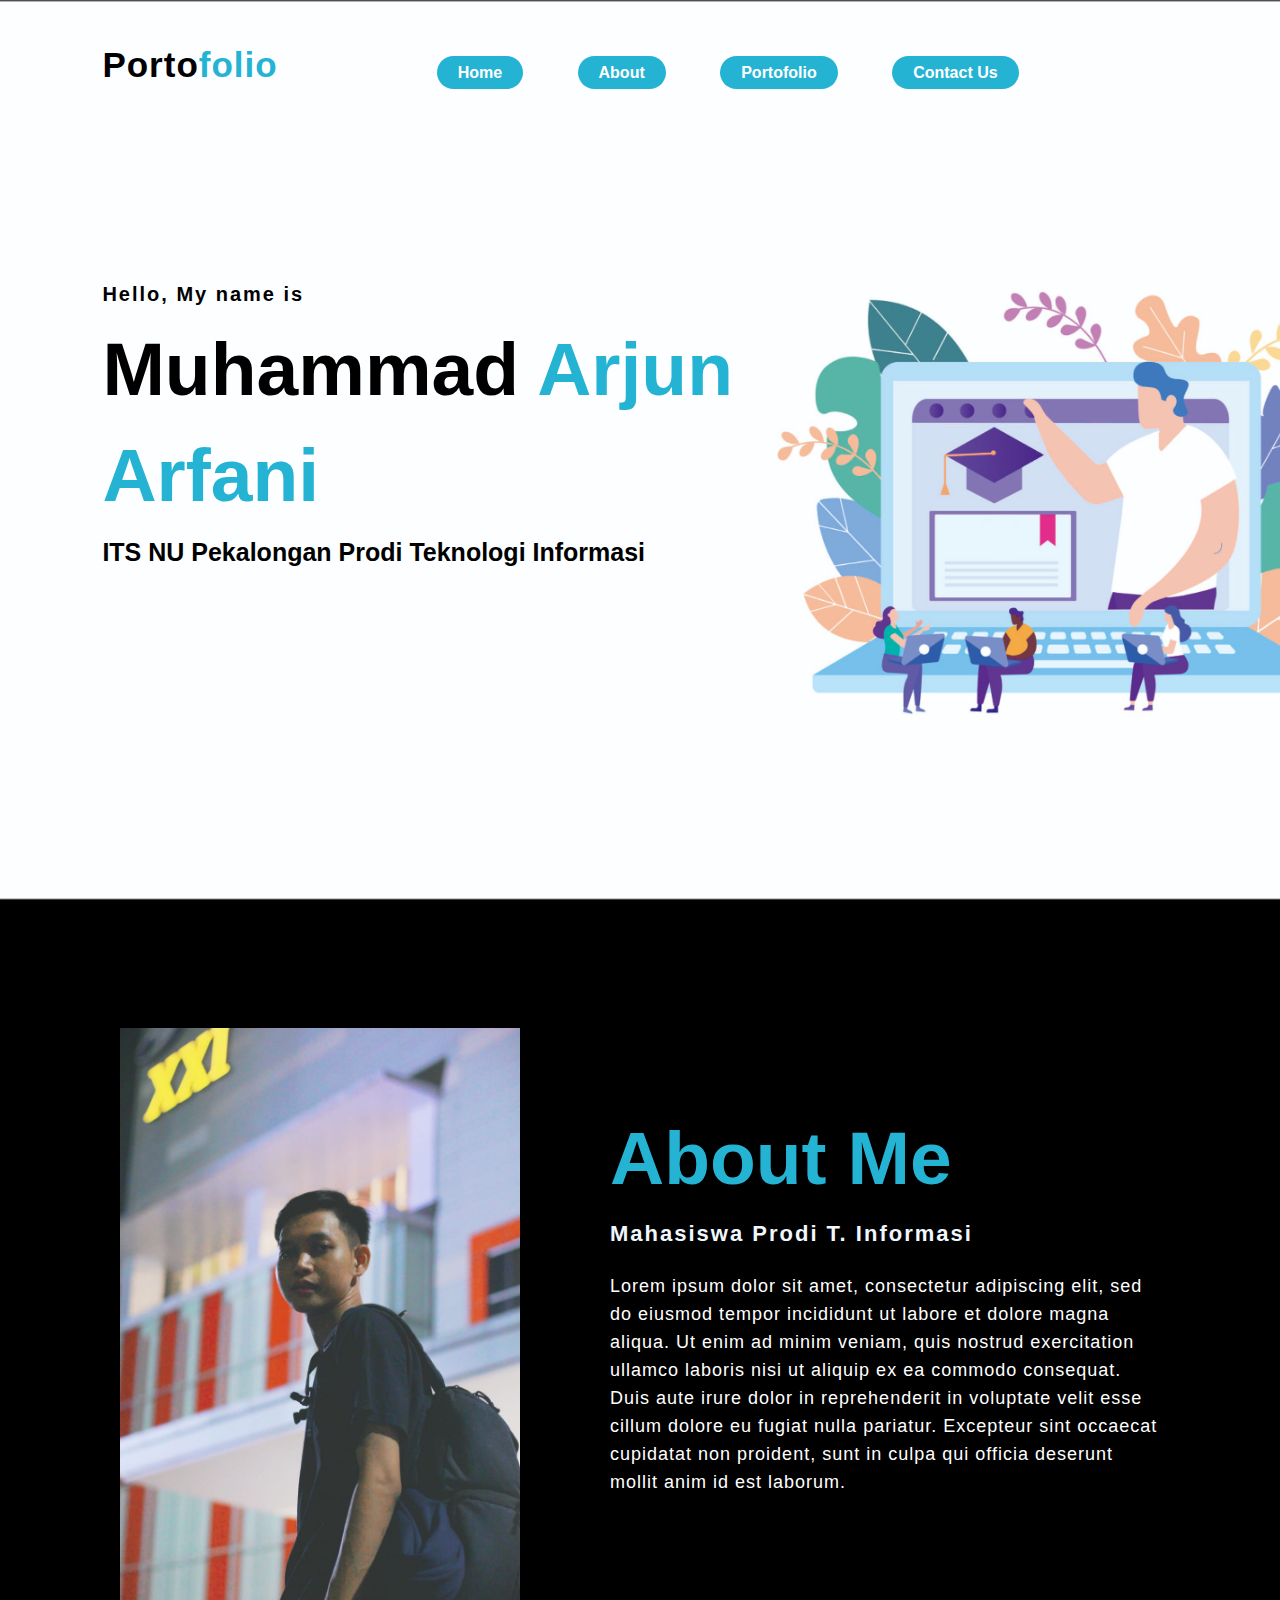
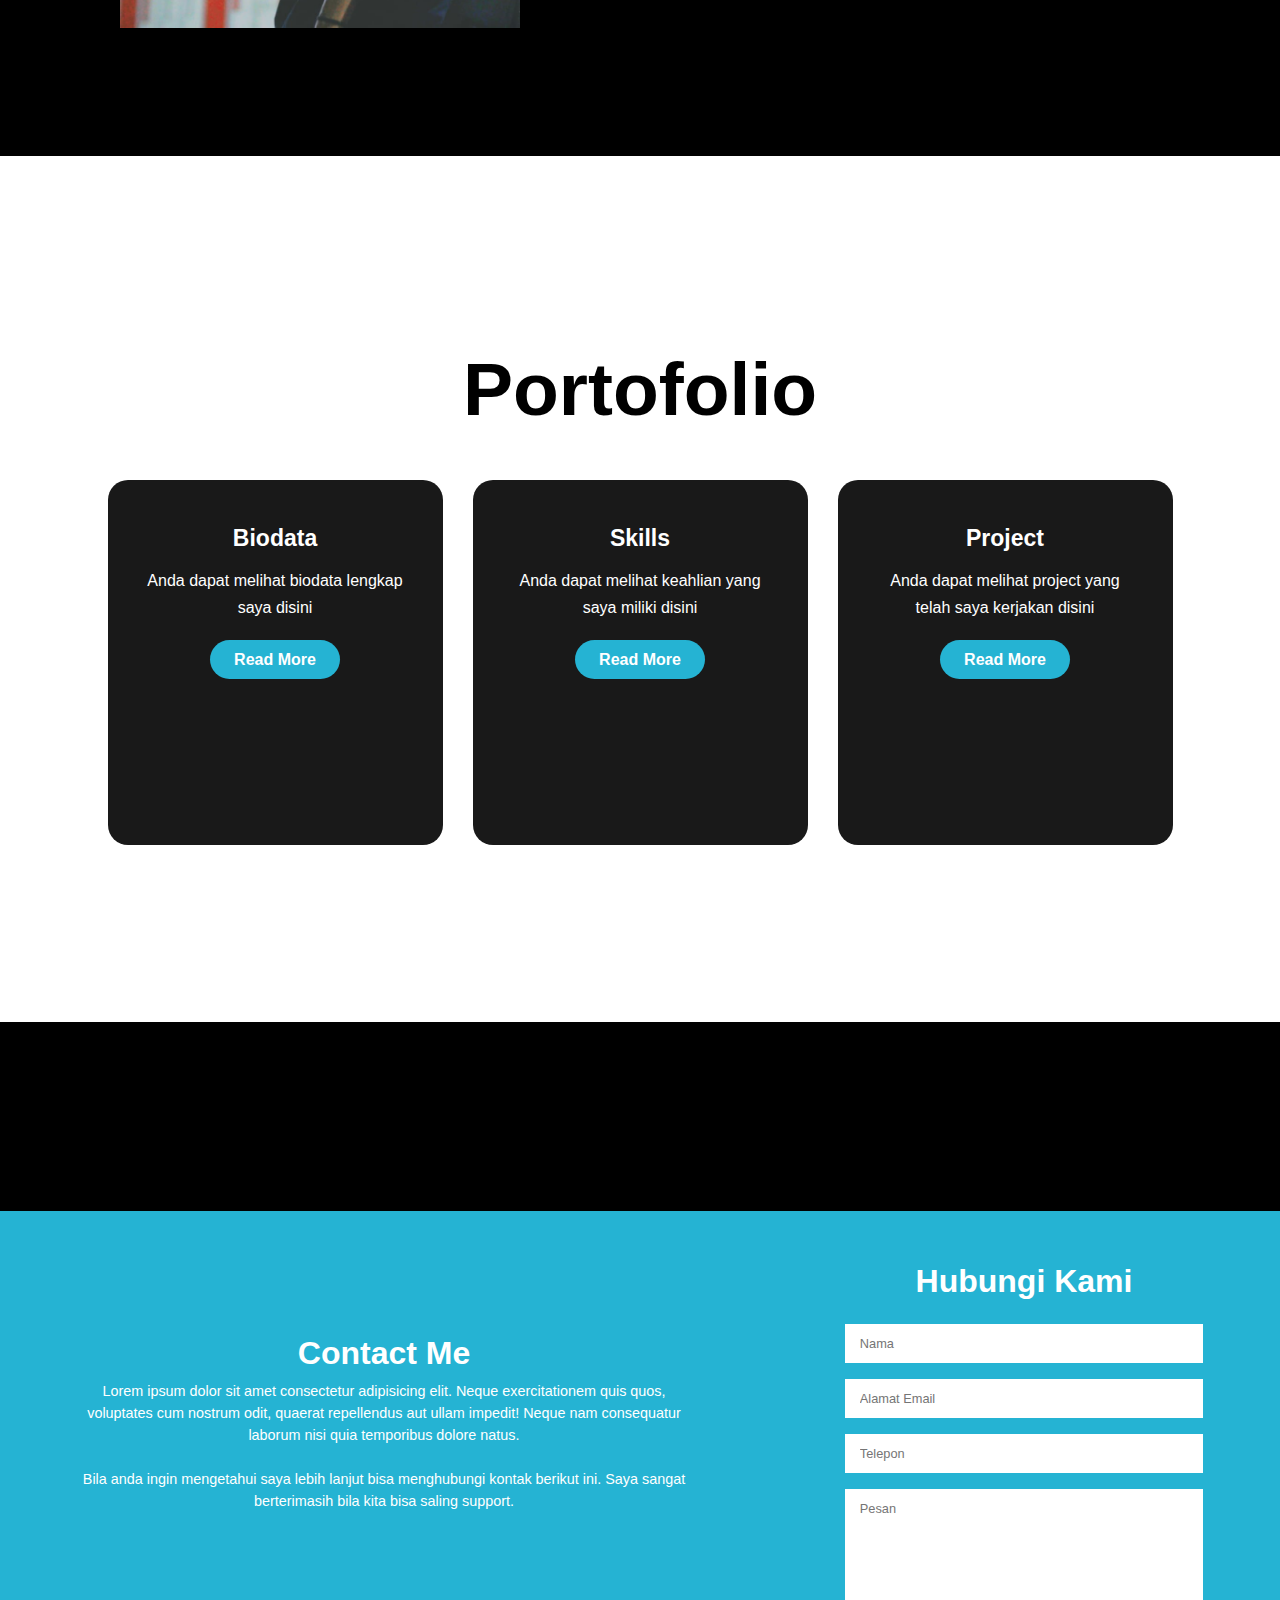
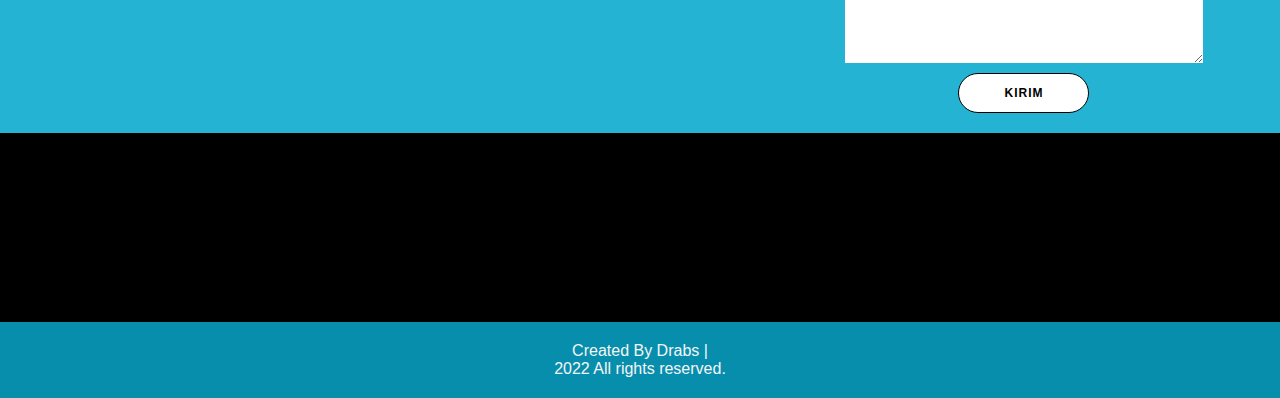
<file: index.html>
<!DOCTYPE html>
<html>
    <head>
        <title>Portofolio Arjun</title>
        <link rel="stylesheet" type="text/css" href="css UTS.css">

        <link rel="preconnect" href="https://fonts.gstatic.com">
        <meta http-equiv='cache-control' content='no-cache'> 
        <meta http-equiv='expires' content='0'> 
        <meta http-equiv='pragma' content='no-cache'>

        <link rel="stylesheet" href="https://cdnjs.cloudflare.com/ajax/libs/font-awesome/5.15.3/css/all.min.css" integrity="sha512-iBBXm8fW90+nuLcSKlbmrPcLa0OT92xO1BIsZ+ywDWZCvqsWgccV3gFoRBv0z+8dLJgyAHIhR35VZc2oM/gI1w==" crossorigin="anonymous" referrerpolicy="no-referrer" />

    </head>
<body>
    
    <div class="hero">
        <nav>
            <h2 class="logo">Porto<span>folio</span></h2>
            <ul>
                <li><a href="#home" class="menu-btn">Home</a></li>
                <li><a href="#about" class="menu-btn">About</a></li>
                <li><a href="#services" class="menu-btn">Portofolio</a></li>
                <li><a href="#contact" class="menu-btn">Contact Us</a></li>
            </ul>
            <div class="menu-btn">
                <i class="fas fa-bars"></i>
            </div>
        </nav>
    <div class="content">
        <h4>Hello, My name is</h4>
        <h1>Muhammad <span>Arjun</span></h1>
        <h1><span>Arfani</span></h1>
        <h3>ITS NU Pekalongan Prodi Teknologi Informasi</h3>
    </div>
    </div>

<section id="about" class="about">
    <div class="main">
        <img src="1.jpeg">
        <div class="about-text">
            <h2>About Me</h2>
            <h5>Mahasiswa Prodi T. Informasi</h5>
            <p>Lorem ipsum dolor sit amet, consectetur adipiscing elit, 
            sed do eiusmod tempor incididunt ut labore et dolore magna aliqua. 
            Ut enim ad minim veniam, quis nostrud exercitation ullamco laboris nisi ut aliquip ex ea commodo consequat.
            Duis aute irure dolor in reprehenderit in voluptate velit esse cillum dolore eu fugiat nulla pariatur. 
            Excepteur sint occaecat cupidatat non proident, sunt in culpa qui officia deserunt mollit anim id est laborum.</p>
        </div>
    </div>
</section>

<section id="services" class="services">
<div class="services">
    <div class="title">
        <h2>Portofolio</h2>
    </div>
    <div class="box">
        <div class="card">
            <i class="fas fa-bars"></i>
            <h5>Biodata</h5>
            <div class="pra">
                <p>Anda dapat melihat biodata lengkap saya disini</p>

            <p style="text-align: center;">
            <a class="button" href="biodata.html">Read More</a></p>
            </div>
        </div>
        <div class="card">
            <i class="fas fa-user"></i>
            <h5>Skills</h5>
            <div class="pra">
                <p>Anda dapat melihat keahlian yang saya miliki disini</p>
            <p style="text-align: center;">
            <a class="button" href="skil.html">Read More</a></p>
            </div>
        </div>  
<div class="card">
    <i class="fas fa-bell"></i>
    <h5>Project</h5>
    <div class="pra">
        <p>Anda dapat melihat project yang telah saya kerjakan disini</p>

    <p style="text-align: center;">
    <a class="button" href="project.html">Read More</a></p>
</section>



<section id="contact" class="container-1">
        <div class="container">
            <div class="card-container">
                <div class="left">
                    <div class="left-container">
                        <h2>Contact Me</h2>
                        <p>Lorem ipsum dolor sit amet consectetur adipisicing elit. Neque exercitationem quis quos, voluptates cum nostrum odit, quaerat repellendus aut 
                        ullam impedit! Neque nam consequatur laborum 
                        nisi quia temporibus dolore natus.</p>
                        <br>
                        <p></p>
                        <p>Bila anda ingin mengetahui saya lebih lanjut bisa menghubungi kontak berikut ini.
                        Saya sangat berterimasih bila kita bisa saling support.</p>
                        
                            </div>
                        </div>
                    </div>
    
                </div>
                <div class="right">
                    <div class="right-container">
                        <form action="">
                            <h2 class="lg-view">Hubungi Kami</h2>
                            
                            <input type="text" placeholder="Nama">
                            <input type="email" placeholder="Alamat Email">
                            <input type="phone" placeholder="Telepon">
                            <textarea rows="10" placeholder="Pesan"></textarea>
                            <button>Kirim</button>
                        </form>
                    </div>
                </div>
            </div>
        </div>
</section>

<footer>
    <p>Created By Drabs |<p class="far fa-copyright"></p>2022 All rights reserved.</p>
</footer>
</body>
</html>
</file>
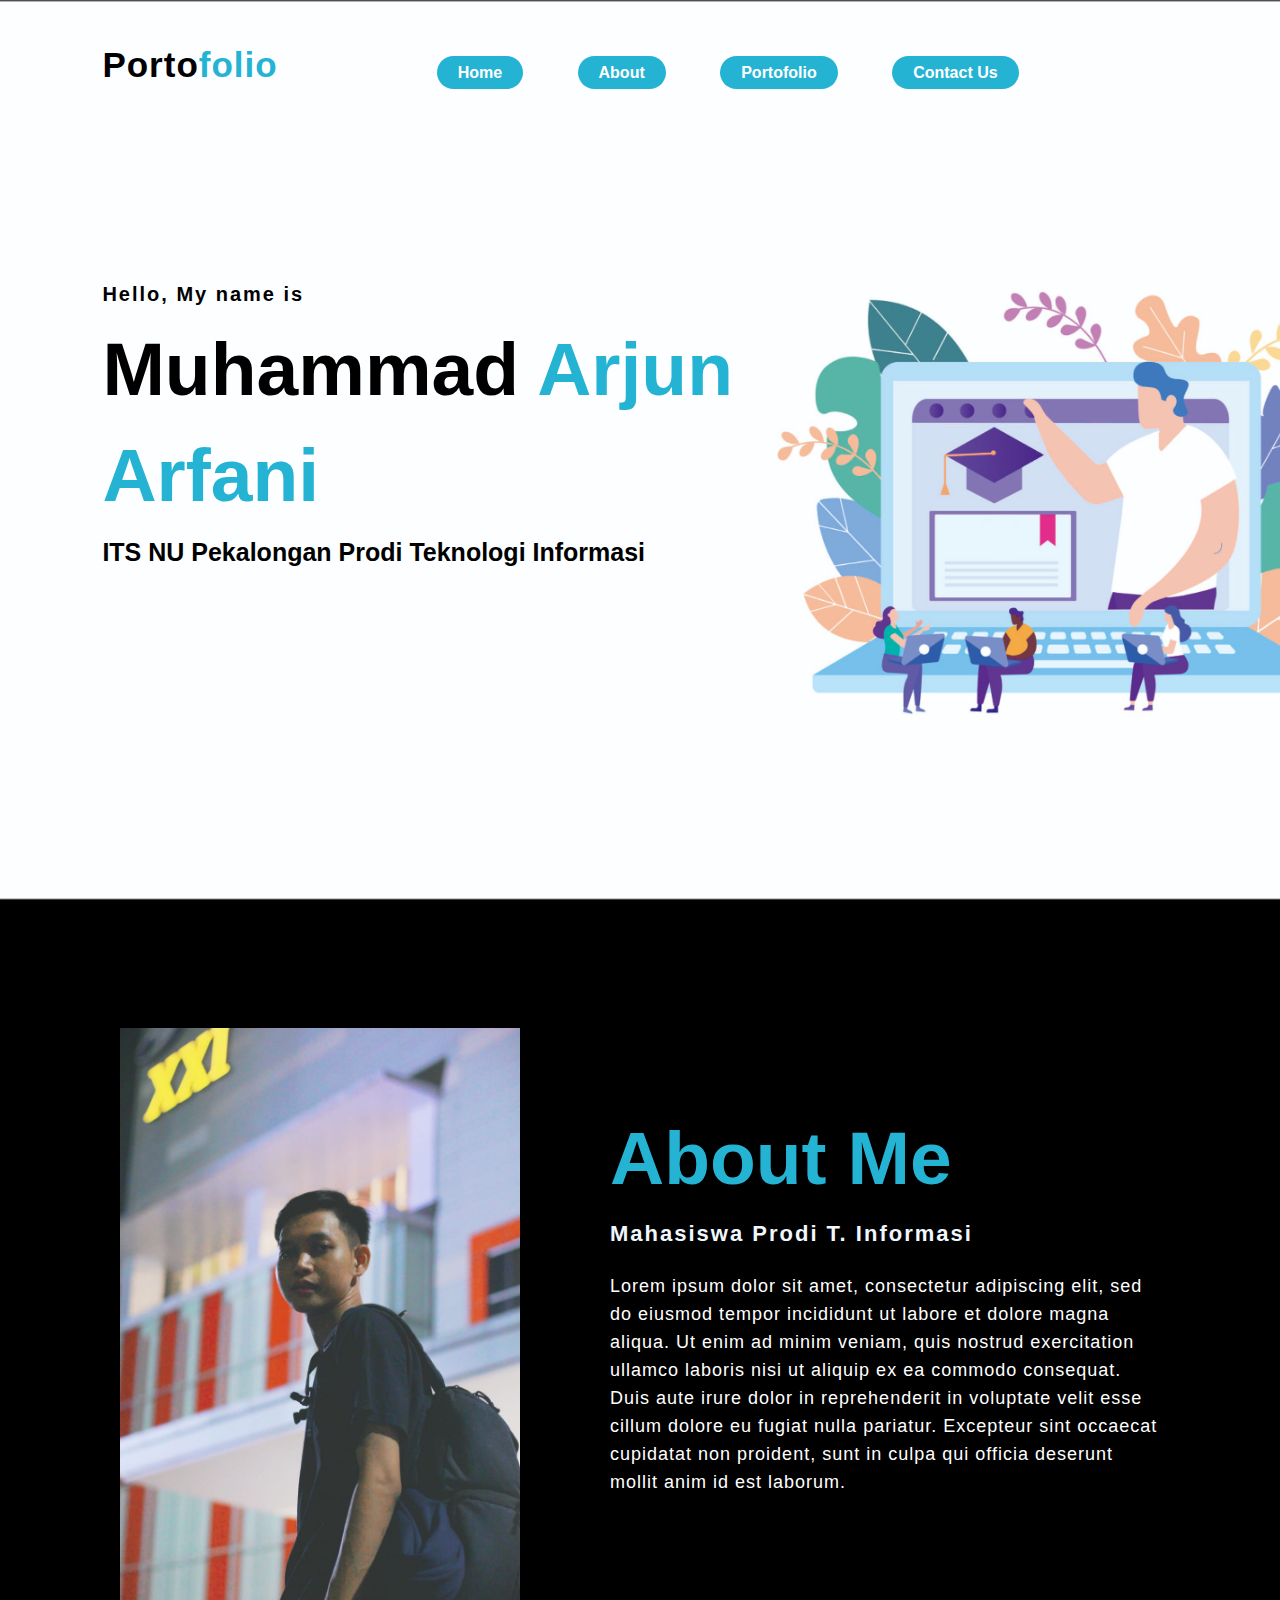
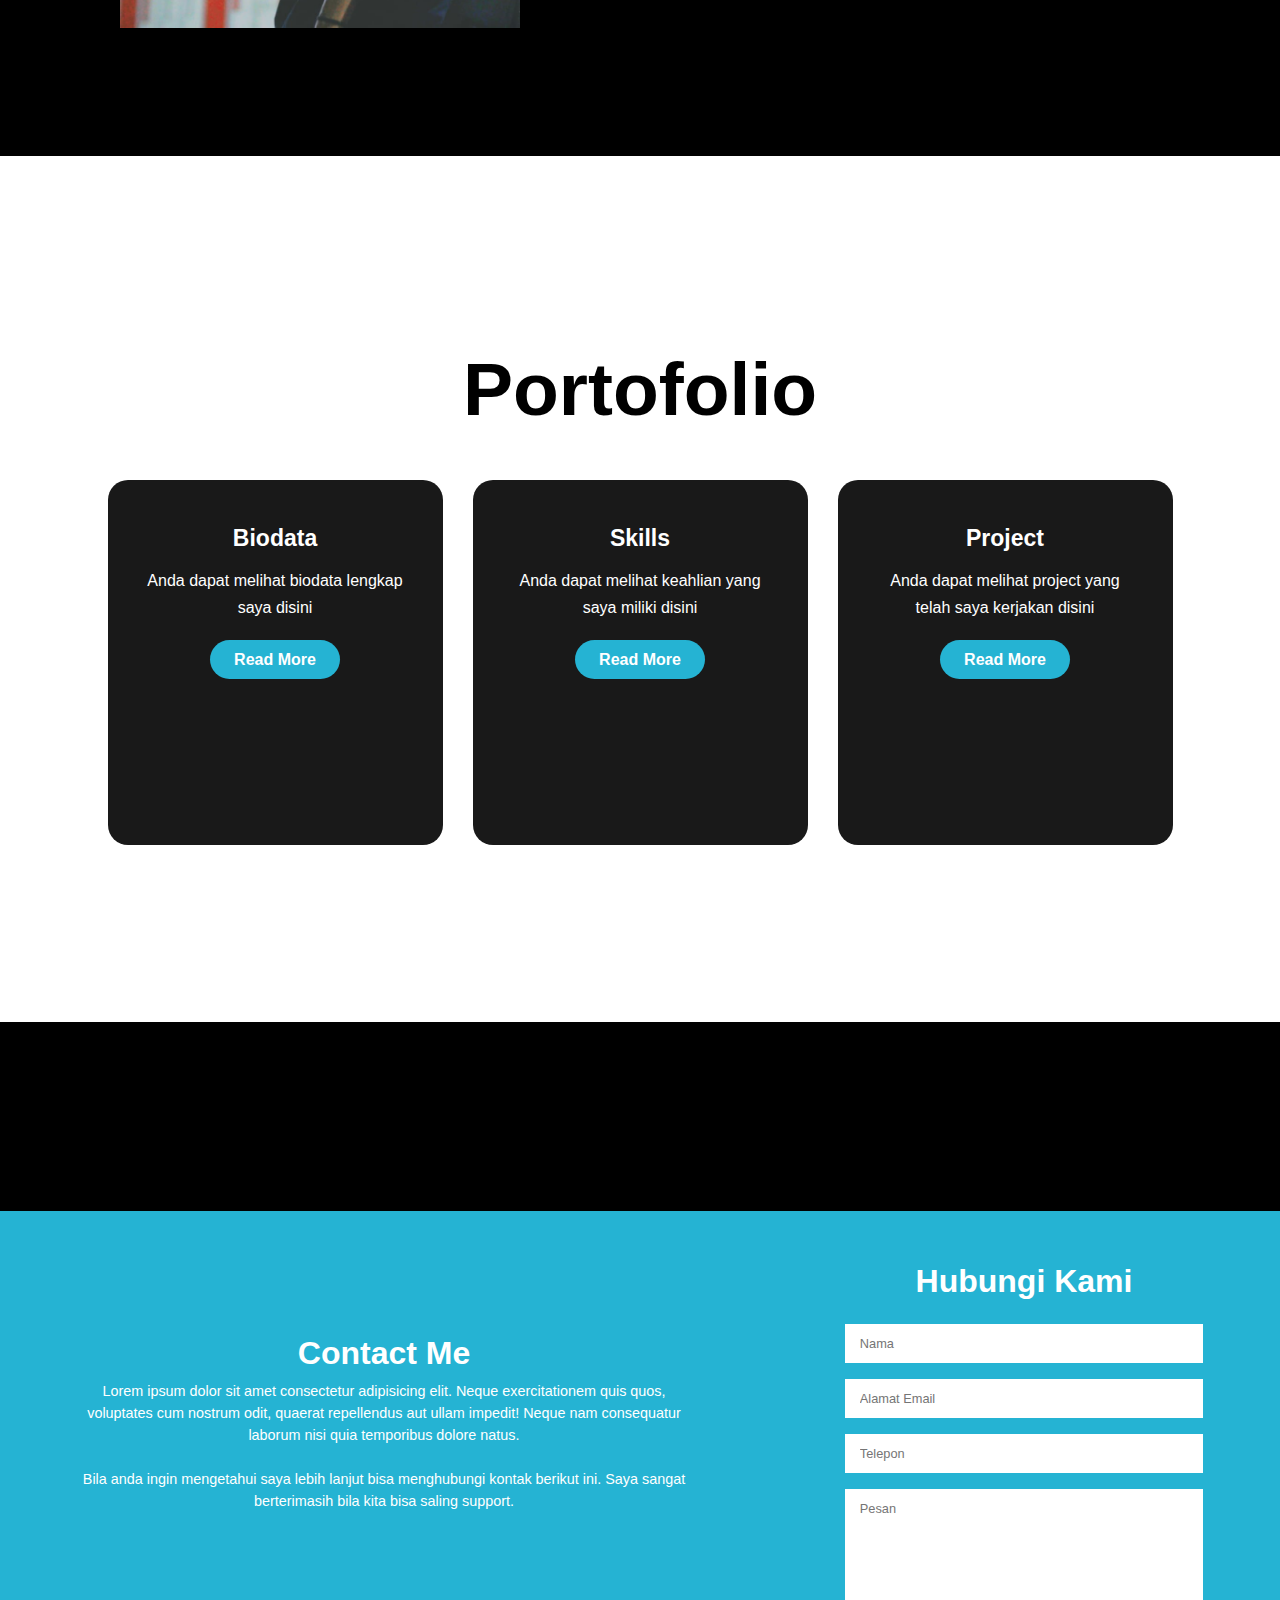
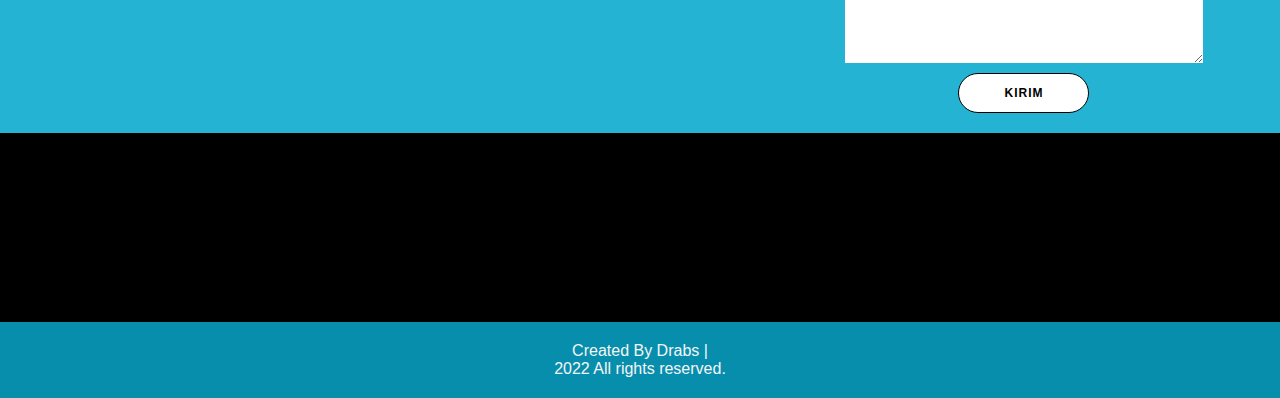
<file: index.html.html>
<!DOCTYPE html>
<html>
    <head>
        <title>Portofolio Arjun</title>
        <link rel="stylesheet" type="text/css" href="css UTS.css">

        <link rel="preconnect" href="https://fonts.gstatic.com">

        <link rel="stylesheet" href="https://cdnjs.cloudflare.com/ajax/libs/font-awesome/5.15.3/css/all.min.css" integrity="sha512-iBBXm8fW90+nuLcSKlbmrPcLa0OT92xO1BIsZ+ywDWZCvqsWgccV3gFoRBv0z+8dLJgyAHIhR35VZc2oM/gI1w==" crossorigin="anonymous" referrerpolicy="no-referrer" />

    </head>
<body>
    
    <div class="hero">
        <nav>
            <h2 class="logo">Porto<span>folio</span></h2>
            <ul>
                <li><a href="#home" class="menu-btn">Home</a></li>
                <li><a href="#about" class="menu-btn">About</a></li>
                <li><a href="#services" class="menu-btn">Portofolio</a></li>
                <li><a href="#contact" class="menu-btn">Contact Us</a></li>
            </ul>
            <div class="menu-btn">
                <i class="fas fa-bars"></i>
            </div>
        </nav>
    <div class="content">
        <h4>Hello, My name is</h4>
        <h1>Muhammad <span>Arjun</span></h1>
        <h1><span>Arfani</span></h1>
        <h3>ITS NU Pekalongan Prodi Teknologi Informasi</h3>
    </div>
    </div>

<section id="about" class="about">
    <div class="main">
        <img src="1.jpeg">
        <div class="about-text">
            <h2>About Me</h2>
            <h5>Mahasiswa Prodi T. Informasi</h5>
            <p>Lorem ipsum dolor sit amet, consectetur adipiscing elit, 
            sed do eiusmod tempor incididunt ut labore et dolore magna aliqua. 
            Ut enim ad minim veniam, quis nostrud exercitation ullamco laboris nisi ut aliquip ex ea commodo consequat.
            Duis aute irure dolor in reprehenderit in voluptate velit esse cillum dolore eu fugiat nulla pariatur. 
            Excepteur sint occaecat cupidatat non proident, sunt in culpa qui officia deserunt mollit anim id est laborum.</p>
        </div>
    </div>
</section>

<section id="services" class="services">
<div class="services">
    <div class="title">
        <h2>Portofolio</h2>
    </div>
    <div class="box">
        <div class="card">
            <i class="fas fa-bars"></i>
            <h5>Biodata</h5>
            <div class="pra">
                <p>Anda dapat melihat biodata lengkap saya disini</p>

            <p style="text-align: center;">
            <a class="button" href="biodata.html">Read More</a></p>
            </div>
        </div>
        <div class="card">
            <i class="fas fa-user"></i>
            <h5>Skills</h5>
            <div class="pra">
                <p>Anda dapat melihat keahlian yang saya miliki disini</p>
            <p style="text-align: center;">
            <a class="button" href="skill.html">Read More</a></p>
            </div>
        </div>  
<div class="card">
    <i class="fas fa-bell"></i>
    <h5>Project</h5>
    <div class="pra">
        <p>Anda dapat melihat project yang telah saya kerjakan disini</p>

    <p style="text-align: center;">
    <a class="button" href="project.html">Read More</a></p>
</section>



<section id="contact" class="container-1">
        <div class="container">
            <div class="card-container">
                <div class="left">
                    <div class="left-container">
                        <h2>Contact Me</h2>
                        <p>Lorem ipsum dolor sit amet consectetur adipisicing elit. Neque exercitationem quis quos, voluptates cum nostrum odit, quaerat repellendus aut 
                        ullam impedit! Neque nam consequatur laborum 
                        nisi quia temporibus dolore natus.</p>
                        <br>
                        <p></p>
                        <p>Bila anda ingin mengetahui saya lebih lanjut bisa menghubungi kontak berikut ini.
                        Saya sangat berterimasih bila kita bisa saling support.</p>
                        
                            </div>
                        </div>
                    </div>
    
                </div>
                <div class="right">
                    <div class="right-container">
                        <form action="">
                            <h2 class="lg-view">Hubungi Kami</h2>
                            
                            <input type="text" placeholder="Nama">
                            <input type="email" placeholder="Alamat Email">
                            <input type="phone" placeholder="Telepon">
                            <textarea rows="10" placeholder="Pesan"></textarea>
                            <button>Kirim</button>
                        </form>
                    </div>
                </div>
            </div>
        </div>
</section>

<footer>
    <p>Created By Drabs |<p class="far fa-copyright"></p>2022 All rights reserved.</p>
</footer>
</body>
</html>
</file>
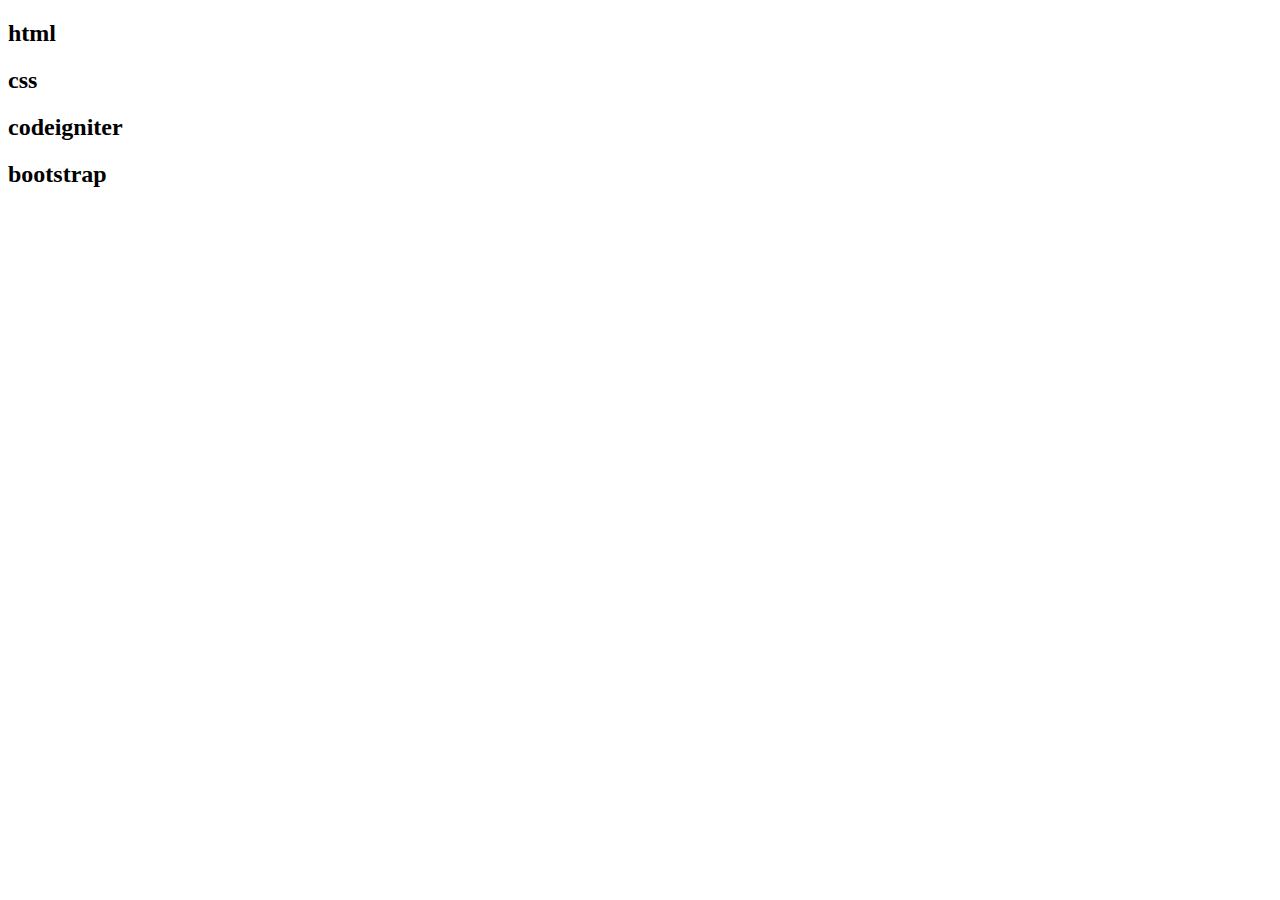
<file: skill.html>
<!DOCTYPE html>
<html lang="en">
<head>
    <meta charset="UTF-8">
    <meta http-equiv="X-UA-Compatible" content="IE=edge">
    <meta name="viewport" content="width=device-width, initial-scale=1.0">
    <title>Skill</title>
</head>
<body>
    <h2>html</h2>
    <h2>css</h2>
    <h2>codeigniter</h2>
    <h2>bootstrap</h2>
</body>
</html>
</file>
<file: css UTS.css>
*{
    padding: 0;
    margin: 0;
    font-family: 'Josefin Sans', sans-serif;
    box-sizing: border-box;
}

html{
    scroll-behavior: smooth;
}

.hero{
    height: 100vh;
    width: 100%;
    background-image: url('bg.jpg');
    background-size: cover;
    background-position: center;
}
nav{
    display: flex;
    align-items: center;
    justify-content: space-between;
    padding-top: 45px;
    padding-left: 8%;
    padding-right: 8%;
}
.logo{
    color: rgb(0, 0, 0);
    font-size: 35px;
    letter-spacing: 1px;
    cursor: pointer;
}
nav ul li{
    list-style-type: none;
    display: inline-block;
    padding: 10px 25px;
}
nav ul li a{
    background-color: rgb(37, 179, 211);
    color: white;
    text-decoration: none;
    border: 1px solid transparent;
    font-weight: bold;
    padding: 7px 20px;
    border-radius: 30px;
    transition: .4s;
}
nav ul li a:hover{
    color: rgb(0, 0, 0);
    transition: .4s;
}
.content{
    position: absolute;
    top: 50%;
    left: 8%;
    transform: translateY(-50%);
}
h1{
    color: black;
    margin: 20px 0px 20px;
    font-size: 75px;
}
h3{
    color: black;
    font-size: 25px;
    margin-bottom: 50px;
}
h4{
    color: black;
    letter-spacing: 2px;
    font-size: 20px;
}
span{
    color: rgb(37, 179, 211);
}
.about{
    width: 100%;
    padding: 10% 0px;
    background-color:black;
    background-size: cover;
}
.about img{
    height: auto;
    width: 400px;
}
.about-text{
    width: 550px;
}
.main{
    width: 1130px;
    max-width: 95%;
    margin: auto;
    display: flex;
    align-items: center;
    justify-content: space-around;
}
.about-text h2{
    color: rgb(37, 179, 211);
    font-size: 75px;
    text-transform: capitalize;
    margin-bottom: 20px;
}
.about-text h5{
    color: aliceblue;
    letter-spacing: 2px;
    font-size: 22px;
    margin-bottom: 25px;
    text-transform: capitalize;
}
.about-text p{
    color: white;
    letter-spacing: 1px;
    line-height: 28px;
    font-size: 18px;
    margin-bottom: 45px;
}
.services{
    background-color:white ;
    width: 100%;
    padding: 80px 0px;
}
.title h2{
    color: black;
    font-size: 75px;
    width: 1130px;
    margin: 30px auto;
    text-align: center;
}
.box{
    display: flex;
    justify-content: center;
    align-items: center;
    min-height: 400px;
}
.card{
    height: 365px;
    width: 335px;
    padding: 20px 35px;
    background: #191919;
    border-radius: 20px;
    margin: 15px;
    position: relative;
    overflow: hidden;
    text-align: center;
}
.card i{
    font-size: 50px;
    display: block;
    text-align: center;
    margin: 25px 0px;
    color: rgb(37, 179, 211);
}
h5{
    color:white;
    font-size: 23px;
    margin-bottom: 15px;
}
.pra p{
    color:white;
    font-size: 16px;
    line-height: 27px;
    margin-bottom: 25px;
}
.card .button{
    background-color: rgb(37, 179, 211);
    color: white;
    text-decoration: none;
    border: 2px solid transparent;
    font-weight: bold;
    padding: 9px 22px;
    border-radius: 30px;
    transition: .4s;
}
.card .button:hover{
    background-color: transparent;
    border: 2px solid rgb(37, 179, 211);
    cursor: pointer;
}
.contact{
    position: relative;
    width: 100%;
    height: 400px;
    background: gray;
    display: flex;
    flex-direction: column;
    align-items: center;
    justify-content: center;
}
.title{
    font-size: 30px;
    color: white;
    margin-bottom: 20px;
    font-weight: bold;
}
.contact p:nth-child(2){
    color: white;
    font-size: 17px;
    width: 500px;
    text-align: center;
    line-height: 26px;
}
.social a{
    width: 45px;
    height: 45px;
    display: flex;
    align-items: center;
    justify-content: center;
    background: #f9004d;
    border-radius: 50%;
    margin: 22px 10px;
    color: black;
    text-decoration: none;
    font-size: 20px;
}
.social a:hover{
    transform: scale(1.3);
    transition: .3s;
}

.container-1{
    background: black;
    display: flex;
    justify-content: center;
    align-items: center;
    flex-direction: inherit;
    font-family: "Montserrat", sans-serif;
    font-size: 10px;
    height: 100vh;
    margin: 0px 0 0px;
}
.container{
    background-color: rgb(37, 179, 211);
   
    
    position: relative;
    overflow: hidden;
    width: 768px;
    max-width: 100%;
    min-height: 522px;
    min-width: 370px;
}
.card-container{
    display: flex;
}
.left{
    flex: 1;
    height: 480px;
    background-color: rgb(37, 179, 211);

}
.right{
    display: flex;
    flex: 1;
    height: 522px;
    background-color: rgb(37, 179, 211);
    justify-content: center;
    align-items: center;
}
.left{
    display: flex;
    flex: 1;
    height: 522px;
    justify-content: center;
    align-items: center;
    color: white;
}
.left-container{
    height: 50%;
    width: 80%;
    text-align: center;
    line-height: 22px;
    
}
.left p{
    font-size: 0.9rem;
}
h2{
    font-size: 2rem;
    margin-bottom: 1rem;
    color: white;

}
.right-container{
    width: 70%;
    height: 80%;
    text-align: center; 
}
input, 
textarea{
    background-color: white;
    border: none;
    padding: 12px 15px;
    margin: 8px 0;
    width: 100%;
    font-size: 0.8rem;
}
input:focus,
textarea:focus{
    outline: 1px solid white;
}
button{
    border-radius: 200px;
    border: 0.1px solid black;
    background-color: white;
    color: black;
    font-size: 12px;
    font-weight: bold;
    padding: 12px 45px;
    letter-spacing: 1px;
    text-transform: uppercase;
    transition: transform 80ms ease-out;
}
button:hover{
    transform: scale(1.1);
    border: 2px solid wheat;
    cursor: pointer;

}

footer{
    background: rgb(7, 142, 172);
    padding: 20px 30px;
    color: whitesmoke;
    text-align: center;
}
</file>
